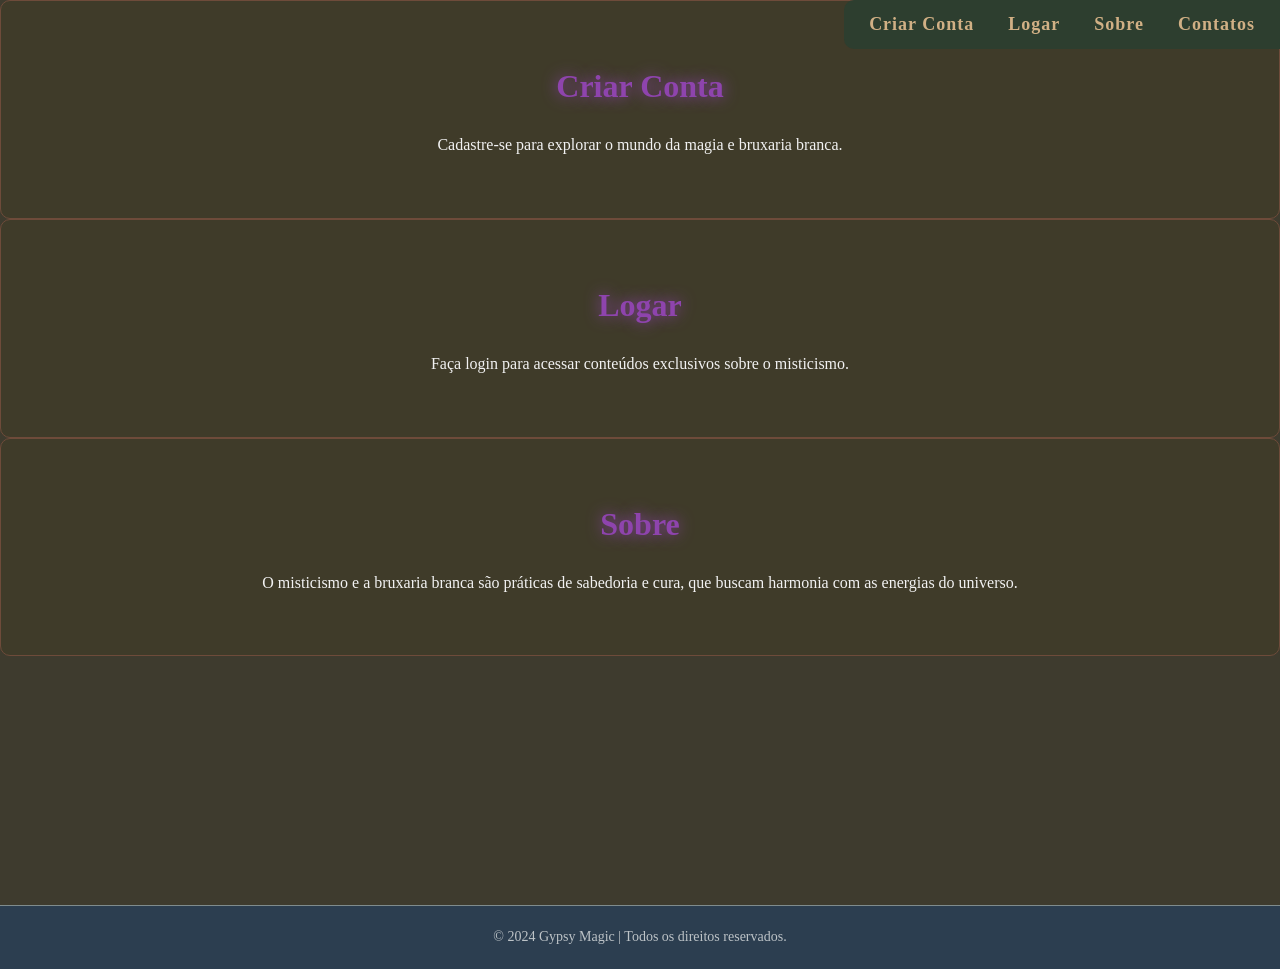
<file: index.html>
<!DOCTYPE html>
<html lang="pt-br">
<head>
    <meta charset="UTF-8">
    <meta name="viewport" content="width=device-width, initial-scale=1.0">
    <meta http-equiv="X-UA-Compatible" content="ie=edge">
    <title>Gypsy Magic</title>
    <link rel="stylesheet" href="styles.css">
    <link rel="shortcut icon" href="imagens/favicon.png" type="image/x-icon">
</head>
<body>
    <header>
        <nav>
            <ul class="menu">
                <li><a href="criar conta/criar-conta.html" class="menu-item">Criar Conta</a></li>
                <li><a href="logar/logar.html" class="menu-item">Logar</a></li>
                <li><a href="sobre/sobre.html" class="menu-item">Sobre</a></li>
                <li><a href="contato/contato.html" class="menu-item">Contatos</a></li>
            </ul>
        </nav>
    </header>

    <section id="criar-conta" class="content-section">
        <h2>Criar Conta</h2>
        <p>Cadastre-se para explorar o mundo da magia e bruxaria branca.</p>
    </section>

    <section id="logar" class="content-section">
        <h2>Logar</h2>
        <p>Faça login para acessar conteúdos exclusivos sobre o misticismo.</p>
    </section>

    <section id="sobre" class="content-section">
        <h2>Sobre</h2>
        <p>O misticismo e a bruxaria branca são práticas de sabedoria e cura, que buscam harmonia com as energias do universo.</p>
    </section>

    <section id="contato" class="content-section">
        <h2>Contatos</h2>
        <p>Entre em contato para mais informações sobre o mundo da magia e espiritualidade.</p>
    </section>

    <footer>
        <p>&copy; 2024 Gypsy Magic | Todos os direitos reservados.</p>
    </footer>

    <script src="script.js"></script>
</body>
</html>
</file>
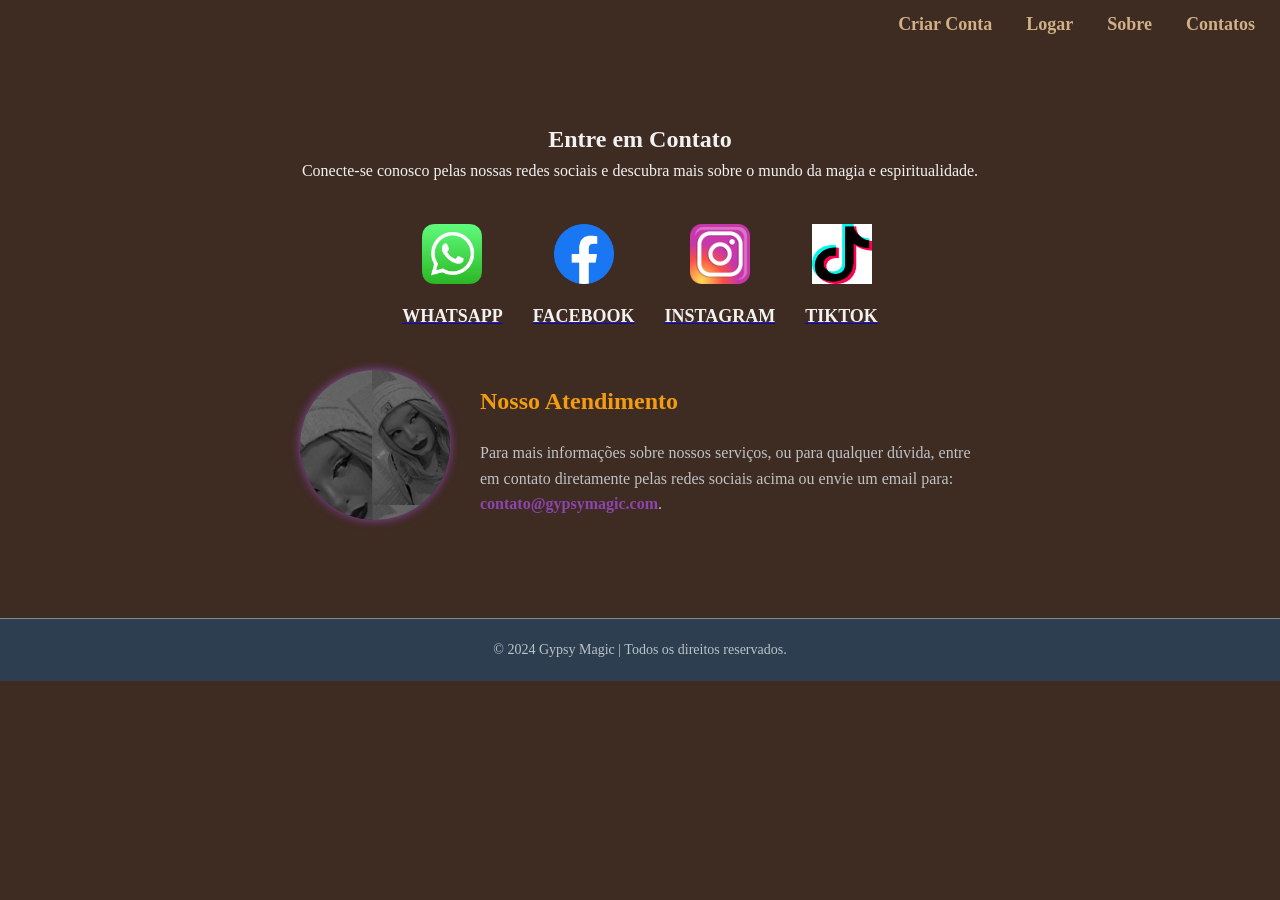
<file: contato/contato.html>
<!DOCTYPE html>
<html lang="pt-br">
<head>
    <meta charset="UTF-8">
    <meta name="viewport" content="width=device-width, initial-scale=1.0">
    <meta http-equiv="X-UA-Compatible" content="ie=edge">
    <title>Contatos - Gypsy Magic</title>
    <link rel="stylesheet" href="styles.css">
    <link rel="icon" href="imagens/favicon.png" type="image/x-icon">
</head>
<body>
    <header>
        <nav>
            <ul class="menu">
                <li><a href="file:///C:/Users/winin/OneDrive/%C3%81rea%20de%20Trabalho/site%20da%20manda/criar%20conta/criar-conta.html" class="menu-item">Criar Conta</a></li>
                <li><a href="logar.html" class="menu-item">Logar</a></li>
                <li><a href="sobre.html" class="menu-item">Sobre</a></li>
                <li><a href="contato.html" class="menu-item">Contatos</a></li>
            </ul>
        </nav>
    </header>

    <section id="contato" class="content-section">
        <h2>Entre em Contato</h2>
        <p>Conecte-se conosco pelas nossas redes sociais e descubra mais sobre o mundo da magia e espiritualidade.</p>

        <!-- Redes Sociais -->
        <div class="social-media">
            <div class="social-item">
                <a href="https://wa.me/11987175208" target="_blank">
                    <img src="whatsapp-icon-logo.png" alt="WhatsApp">
                    <p>WhatsApp</p>
                </a>
            </div>
            <div class="social-item">
                <a href="https://www.facebook.com/profile.php?id=100065076724054" target="_blank">
                    <img src="facebook-new-2019-log.png" alt="Facebook">
                    <p>Facebook</p>
                </a>
            </div>
            <div class="social-item">
                <a href="https://www.instagram.com/amandaoliveira1517/" target="_blank">
                    <img src="instagram-logo-2D3332C00B-seeklogo.com.png" alt="Instagram">
                    <p>Instagram</p>
                </a>
            </div>
            <div class="social-item">
                <a href="https://www.tiktok.com/@sol_gypsy" target="_blank">
                    <img src="tiktok-logo-png_seeklogo-340606.png" alt="TikTok">
                    <p>TikTok</p>
                </a>
            </div>
        </div>

        <!-- Informações de Contato -->
        <div class="contact-info">
            <div class="contact-photo">
                <img src="foto de contato.png" alt="Foto de Contato">
            </div>
            <div class="contact-details">
                <h3>Nosso Atendimento</h3>
                <p>Para mais informações sobre nossos serviços, ou para qualquer dúvida, entre em contato diretamente pelas redes sociais acima ou envie um email para: <a href="mailto:contato@gypsymagic.com">contato@gypsymagic.com</a>.</p>
            </div>
        </div>
    </section>

    <footer>
        <p>&copy; 2024 Gypsy Magic | Todos os direitos reservados.</p>
    </footer>

    <script src="script.js"></script>
</body>
</html>
</file>
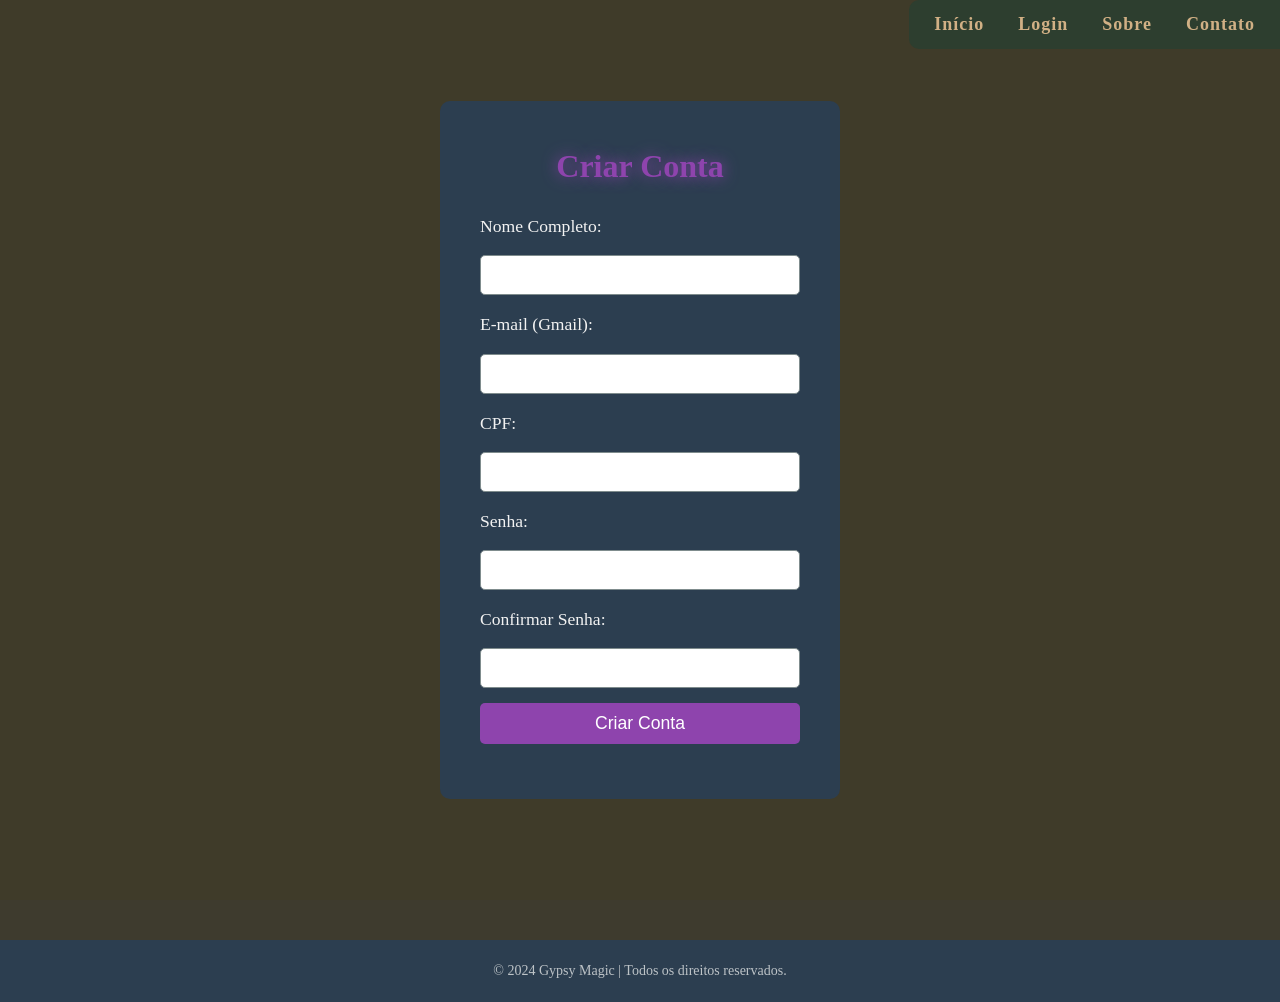
<file: criar conta/criar-conta.html>
<!DOCTYPE html>
<html lang="pt-br">
<head>
    <meta charset="UTF-8">
    <meta name="viewport" content="width=device-width, initial-scale=1.0">
    <meta http-equiv="X-UA-Compatible" content="ie=edge">
    <title>Criar Conta - Gypsy Magic</title>
    <link rel="stylesheet" href="styles.css">
</head>
<body>

    <!-- Cabeçalho -->
    <header>
        <nav>
            <ul class="menu">
                <li><a href="file:///C:/Users/winin/OneDrive/%C3%81rea%20de%20Trabalho/site%20da%20manda/index.html">Início</a></li>
                <li><a href="logar.html">Login</a></li>
                <li><a href="sobre.html">Sobre</a></li>
                <li><a href="contato.html">Contato</a></li>
            </ul>
        </nav>
    </header>

    <!-- Seção de Criação de Conta -->
    <section class="content-section">
        <div class="form-container">
            <h2>Criar Conta</h2>
            <form id="form-criar-conta">
                <label for="nome">Nome Completo:</label>
                <input type="text" id="nome" name="nome" required>

                <label for="email">E-mail (Gmail):</label>
                <input type="email" id="email" name="email" required>

                <label for="cpf">CPF:</label>
                <input type="text" id="cpf" name="cpf" required>

                <label for="senha">Senha:</label>
                <input type="password" id="senha" name="senha" required>

                <label for="confirmar-senha">Confirmar Senha:</label>
                <input type="password" id="confirmar-senha" name="confirmar-senha" required>

                <button type="submit">Criar Conta</button>
            </form>

            <div id="mensagem-erro" class="erro"></div>
        </div>
    </section>

    <!-- Rodapé -->
    <footer>
        <p>&copy; 2024 Gypsy Magic | Todos os direitos reservados.</p>
    </footer>

    <script src="script.js"></script>
</body>
</html>
</file>
<file: styles.css>
/* Resetando margens e padding para garantir consistência entre os navegadores */
* {
    margin: 0;
    padding: 0;
    box-sizing: border-box;
}

/* Definições gerais */
body {
    font-family: 'Georgia', serif;
    background-color: #3e3b2e; /* Cor rústica de fundo */
    color: #f2f2f2;
    line-height: 1.6;
}

/* Estilo do cabeçalho */
header {
    position: fixed;
    top: 0;
    right: 0;
    background-color: #2d3e2f; /* Cor rústica para o fundo do menu */
    padding: 10px;
    z-index: 1000;
    border-radius: 10px 0 0 10px;
}

nav ul {
    list-style: none;
    text-align: right;
}

nav ul li {
    display: inline-block;
    margin: 0 15px;
}

nav ul li a {
    text-decoration: none;
    color: #d1b085; /* Cor dourada para o menu */
    font-size: 18px;
    font-weight: bold;
    letter-spacing: 1px;
    transition: all 0.3s ease;
}

nav ul li a:hover {
    color: #f39c12; /* Cor dourada forte para hover */
    text-shadow: 0 0 10px #fff, 0 0 15px #f39c12; /* Efeito de brilho */
}

/* Estilo para as seções */
.content-section {
    padding: 60px 20px;
    text-align: center;
    border-bottom: 1px solid #7f8c8d;
    opacity: 0;
    transform: translateY(50px);
    transition: opacity 1s ease-out, transform 1s ease-out;
}

.content-section h2 {
    color: #8e44ad; /* Cor roxa que remete à magia */
    font-size: 2em;
    margin-bottom: 20px;
    text-shadow: 0 0 15px #8e44ad;
}

footer {
    background-color: #2c3e50;
    padding: 20px;
    text-align: center;
    color: #bdc3c7;
    margin-top: 30px;
    border-top: 1px solid #7f8c8d;
}

footer p {
    font-size: 14px;
}

/* Efeitos mágicos no hover */
.menu-item:hover {
    text-shadow: 0 0 15px #8e44ad, 0 0 30px #3498db, 0 0 50px #f39c12;
    transform: scale(1.1);
}

/* Adicionando uma borda rústica nas seções */
.content-section {
    border: 1px solid #6e4b3a; /* Cor rústica para a borda */
    border-radius: 10px;
    background: #3f3b29;
}

/* Efeito de transição suave nas seções */
.content-section.visible {
    opacity: 1;
    transform: translateY(0);
}
</file>
<file: contato/styles.css>
/* Resetando margens e padding */
* {
    margin: 0;
    padding: 0;
    box-sizing: border-box;
}

/* Estilos Gerais */
body {
    font-family: 'Georgia', serif;
    background-color: #3e2b22; /* Cor de fundo rústica */
    color: #f2f2f2;
    line-height: 1.6;
    padding-top: 60px;
}

/* Estilo do cabeçalho */
header {
    position: fixed;
    top: 0;
    right: 0;
    background-color: #3e2b22;
    padding: 10px;
    z-index: 1000;
    border-radius: 10px 0 0 10px;
}

nav ul {
    list-style: none;
    text-align: right;
}

nav ul li {
    display: inline-block;
    margin: 0 15px;
}

nav ul li a {
    text-decoration: none;
    color: #d1b085;
    font-size: 18px;
    font-weight: bold;
    transition: all 0.3s ease;
}

nav ul li a:hover {
    color: #f39c12;
    text-shadow: 0 0 10px #fff, 0 0 15px #f39c12;
}

/* Seção de Contato */
.content-section {
    padding: 60px 20px;
    text-align: center;
    opacity: 0;
    transform: translateY(50px);
    transition: opacity 1s ease-out, transform 1s ease-out;
}

.content-section.visible {
    opacity: 1;
    transform: translateY(0);
}

/* Redes Sociais */
.social-media {
    display: flex;
    justify-content: center;
    gap: 30px;
    margin: 40px 0;
}

.social-item {
    text-align: center;
    transition: transform 0.3s ease, box-shadow 0.3s ease;
}

.social-item img {
    width: 60px;
    height: 60px;
    margin-bottom: 10px;
    transition: transform 0.3s ease;
}

.social-item p {
    color: #f2f2f2;
    font-size: 18px;
    font-weight: bold;
    text-transform: uppercase;
}

.social-item:hover {
    transform: scale(1.1);
    box-shadow: 0 0 20px #f39c12;
}

.social-item img:hover {
    transform: rotate(360deg);
}

/* Contato e Foto */
.contact-info {
    display: flex;
    justify-content: center;
    align-items: center;
    gap: 30px;
    margin-top: 40px;
}

.contact-photo {
    flex-shrink: 0;
}

.contact-photo img {
    width: 150px;
    height: 150px;
    border-radius: 50%;
    box-shadow: 0 0 10px #8e44ad;
    transition: transform 0.3s ease;
}

.contact-photo img:hover {
    transform: scale(1.1);
}

.contact-details {
    max-width: 500px;
    text-align: left;
}

.contact-details h3 {
    font-size: 24px;
    color: #f39c12;
    margin-bottom: 20px;
}

.contact-details p {
    font-size: 16px;
    color: #bdc3c7;
}

.contact-details a {
    color: #8e44ad;
    text-decoration: none;
    font-weight: bold;
}

.contact-details a:hover {
    color: #f39c12;
    text-decoration: underline;
}

footer {
    background-color: #2c3e50;
    padding: 20px;
    text-align: center;
    color: #bdc3c7;
    margin-top: 30px;
    border-top: 1px solid #7f8c8d;
}

footer p {
    font-size: 14px;
}
</file>
<file: criar conta/styles.css>
/* Resetando margens e padding para garantir consistência entre os navegadores */
* {
    margin: 0;
    padding: 0;
    box-sizing: border-box;
}

/* Estilo geral */
body {
    font-family: 'Georgia', serif;
    background-color: #3e3b2e;
    color: #f2f2f2;
    line-height: 1.6;
}

/* Cabeçalho */
header {
    position: fixed;
    top: 0;
    right: 0;
    background-color: #2d3e2f;
    padding: 10px;
    z-index: 1000;
    border-radius: 10px 0 0 10px;
}

nav ul {
    list-style: none;
    text-align: right;
}

nav ul li {
    display: inline-block;
    margin: 0 15px;
}

nav ul li a {
    text-decoration: none;
    color: #d1b085;
    font-size: 18px;
    font-weight: bold;
    letter-spacing: 1px;
    transition: all 0.3s ease;
}

nav ul li a:hover {
    color: #f39c12;
    text-shadow: 0 0 10px #fff, 0 0 15px #f39c12;
}

/* Estilo do formulário de criação de conta */
.content-section {
    display: flex;
    justify-content: center;
    align-items: center;
    min-height: 100vh;
    padding: 20px;
    background-color: #3f3b29;
}

.form-container {
    background-color: #2c3e50;
    padding: 40px;
    border-radius: 10px;
    width: 100%;
    max-width: 400px;
    text-align: center;
}

.form-container h2 {
    font-size: 2em;
    color: #8e44ad;
    margin-bottom: 20px;
    text-shadow: 0 0 15px #8e44ad;
}

form {
    display: flex;
    flex-direction: column;
    gap: 15px;
}

form label {
    text-align: left;
    font-size: 1.1em;
    color: #f2f2f2;
}

form input {
    padding: 10px;
    border: 1px solid #7f8c8d;
    border-radius: 5px;
    font-size: 1em;
    color: #333;
    width: 100%;
}

form button {
    padding: 10px 20px;
    background-color: #8e44ad;
    color: white;
    font-size: 1.1em;
    cursor: pointer;
    border: none;
    border-radius: 5px;
    transition: background-color 0.3s ease;
}

form button:hover {
    background-color: #f39c12;
}

.erro {
    color: red;
    margin-top: 15px;
    font-size: 1em;
}

footer {
    background-color: #2c3e50;
    color: #bdc3c7;
    text-align: center;
    padding: 20px;
    margin-top: 40px;
}

footer p {
    font-size: 14px;
}
</file>
